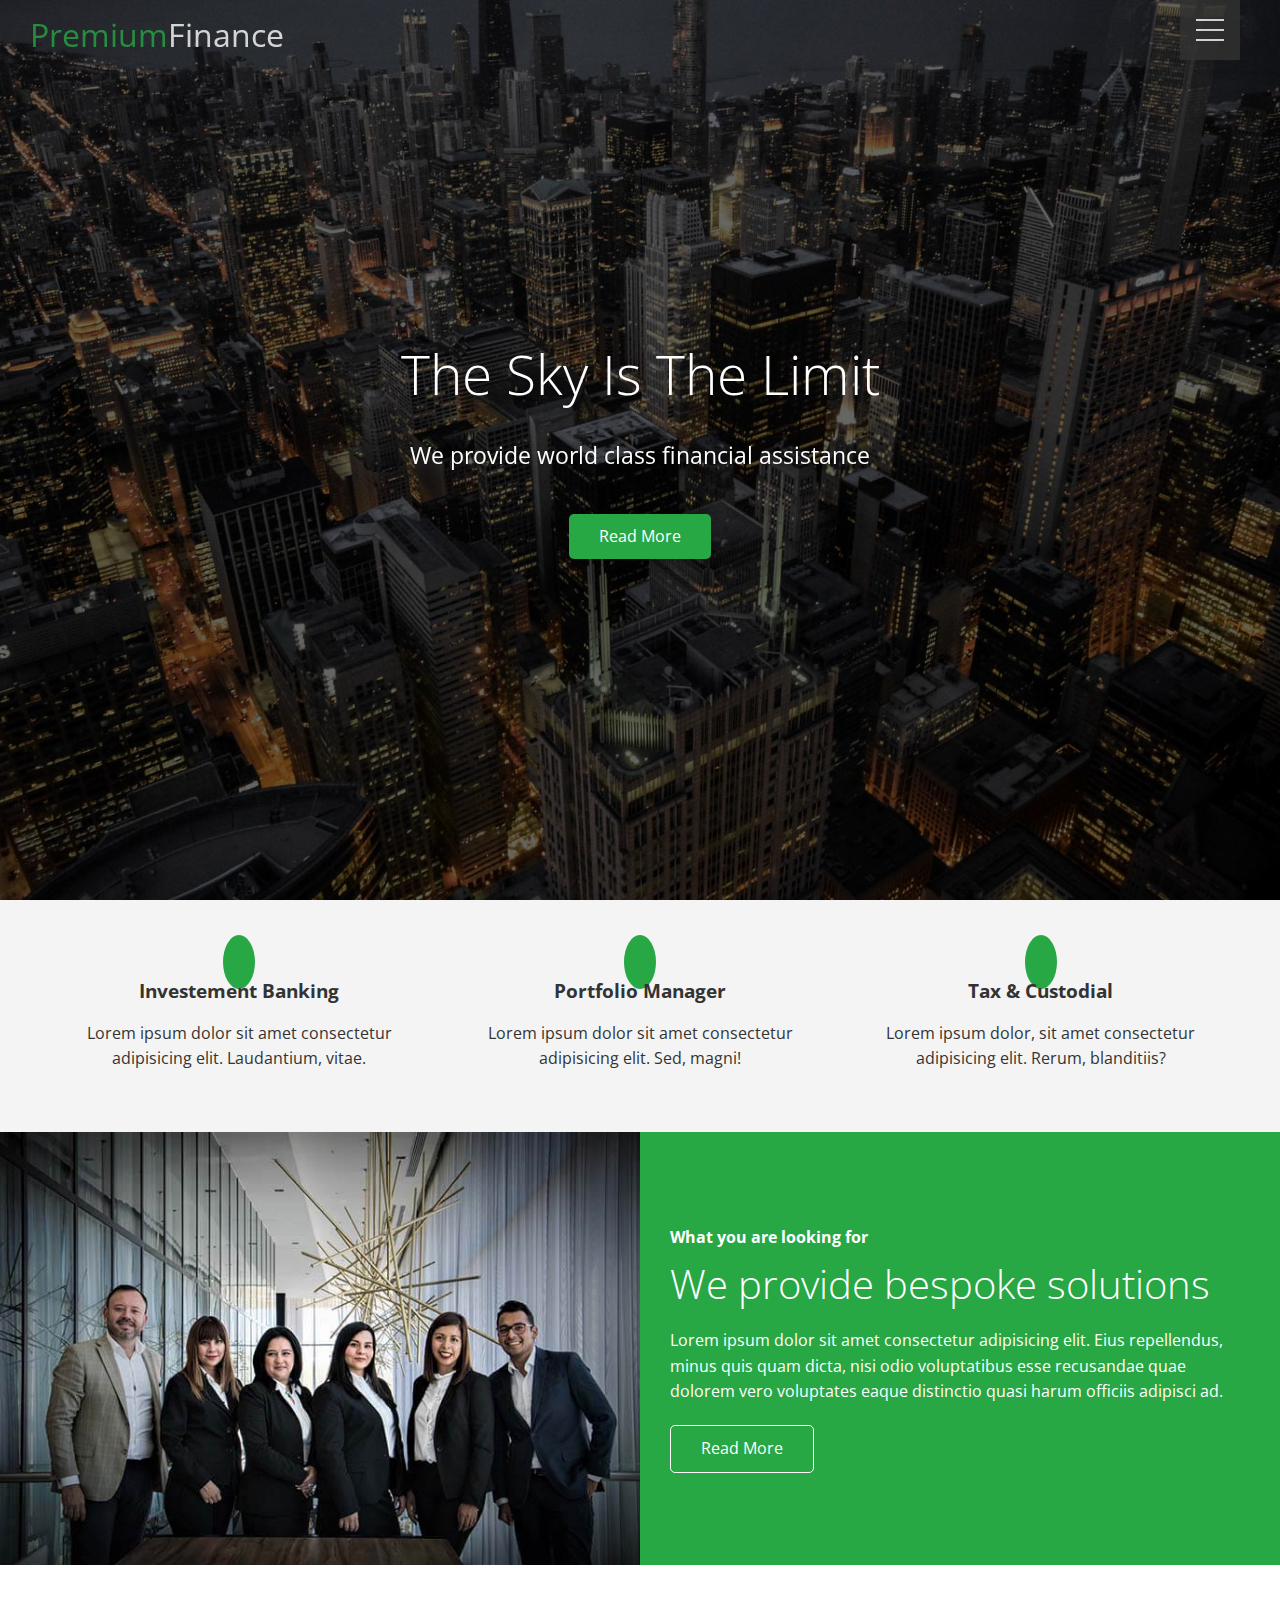
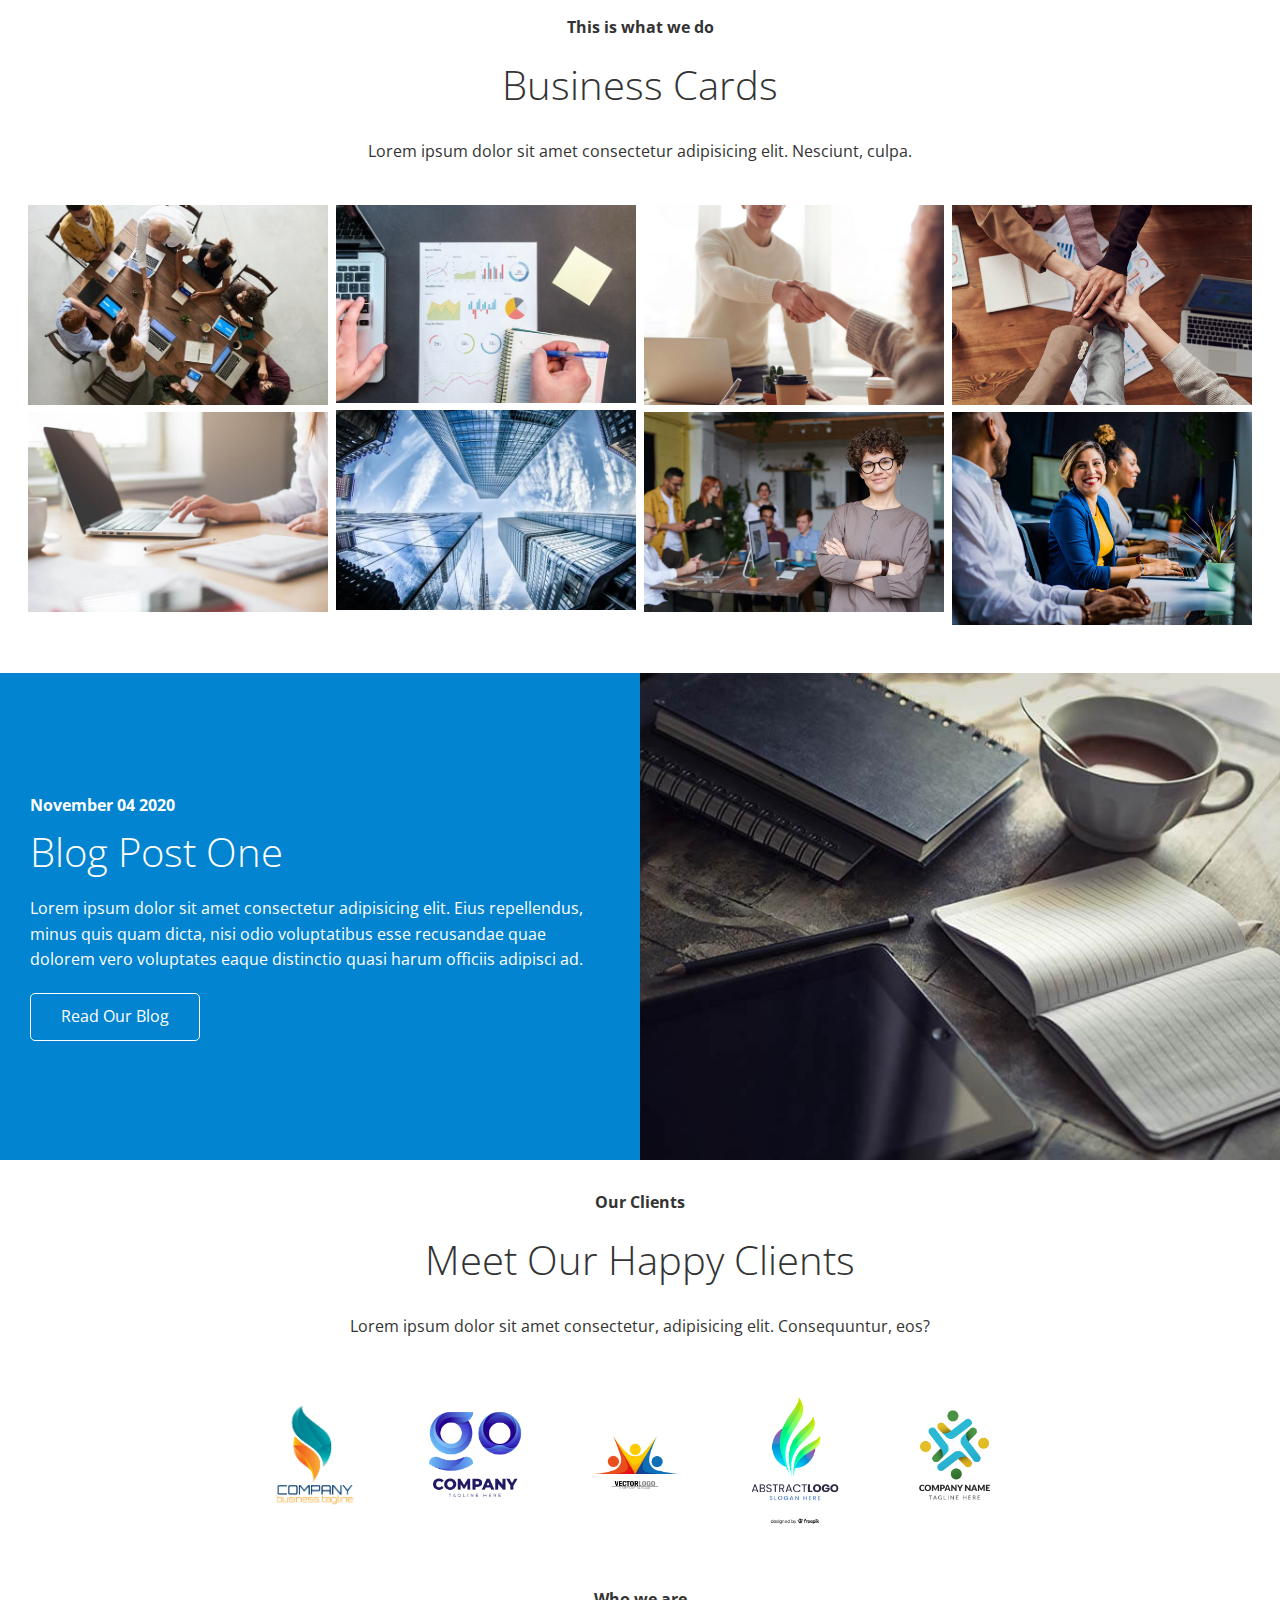
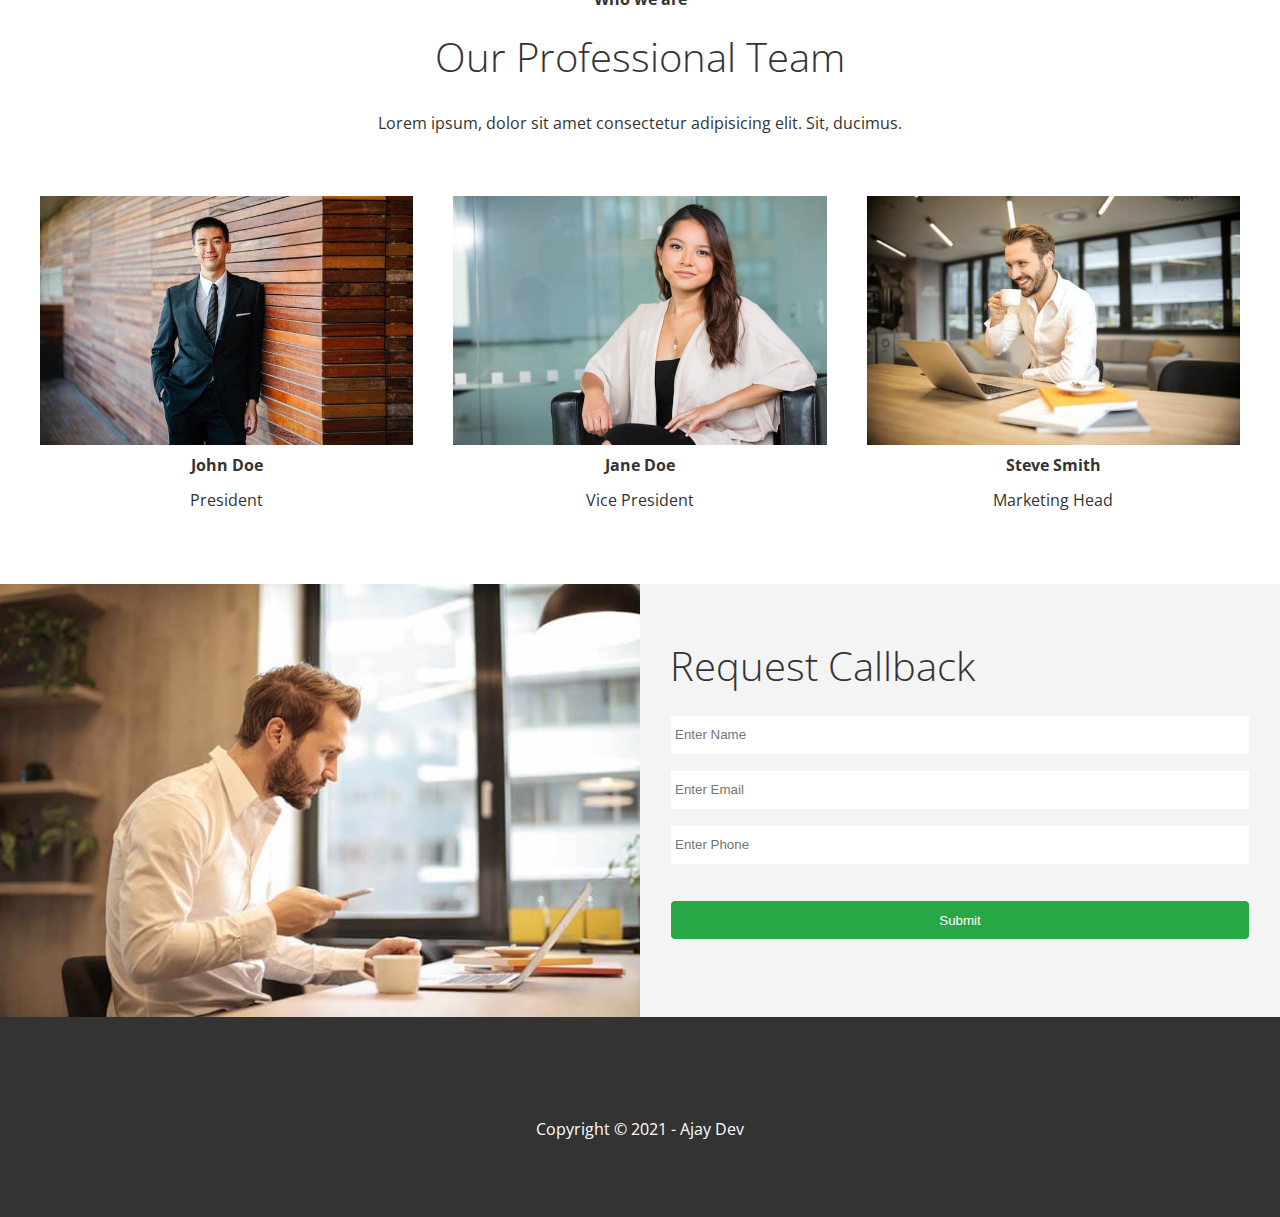
<file: index.html>
<!DOCTYPE html>
<html lang="en">

<head>
    <meta charset="UTF-8">
    <meta http-equiv="X-UA-Compatible" content="IE=edge">
    <meta name="viewport" content="width=device-width, initial-scale=1.0">
    <link rel="shortcut icon" type="image/x-icon" href="/favicon.ico">
    <link rel="stylesheet" href="https://cdnjs.cloudflare.com/ajax/libs/font-awesome/5.15.3/css/all.min.css"
        integrity="sha512-iBBXm8fW90+nuLcSKlbmrPcLa0OT92xO1BIsZ+ywDWZCvqsWgccV3gFoRBv0z+8dLJgyAHIhR35VZc2oM/gI1w=="
        crossorigin="anonymous" />
    <link rel="stylesheet" href="css/lightbox.min.css">
    <link rel="stylesheet" href="css/utilities.css">
    <link rel="stylesheet" href="css/style.css">
    <link rel="stylesheet" href="css/menu.css">
    <title>Welcome to PremiumFinance</title>
</head>

<body id="home">
    <header class="hero">
        <div id="navbar" class="navbar top">
            <h1 class="logo">
                <span class="text-primary"><i class="fas fa-book-open"></i>
                    Premium</span>Finance</h1>

            <div class="menu-wrap">
                <input type="checkbox" class="toggler" id="checkbox" onclick="setContent()">
                <div class="hamburger">
                    <div></div>
                </div>
                <div class="menu">
                    <div>
                        <div>
                            <ul>
                                <li><a href="#home">Home</a></li>
                                <li><a href="#about">About</a></li>
                                <li><a href="#cases">Cases</a></li>
                                <li><a href="#blog">Blog</a></li>
                                <li><a href="#contact">Contact</a></li>
                            </ul>
                        </div>
                    </div>
                </div>
            </div>

        </div>

        <div class="content">
            <h1>The Sky Is The Limit</h1>
            <p>We provide world class financial assistance</p>
            <a href="#about" class="btn"><i class="fas fa-chevron-right"></i>Read More</a>
        </div>
    </header>

    <main>
        <!-- About:Icons -->
        <section id="about" class="icon bg-light">
            <div class="flex-items">
                <div>
                    <i class="fas fa-university fa-2x"></i>
                    <div>
                        <h3>Investement Banking</h3>
                        <p>Lorem ipsum dolor sit amet consectetur adipisicing elit. Laudantium, vitae.</p>
                    </div>
                </div>

                <div>
                    <i class="fas fa-book-reader fa-2x"></i>
                    <div>
                        <h3>Portfolio Manager</h3>
                        <p>Lorem ipsum dolor sit amet consectetur adipisicing elit. Sed, magni!</p>
                    </div>
                </div>

                <div>
                    <i class="fas fa-pencil-alt fa-2x"></i>
                    <div>
                        <h3>Tax & Custodial</h3>
                        <p>Lorem ipsum dolor, sit amet consectetur adipisicing elit. Rerum, blanditiis?</p>
                    </div>
                </div>

            </div>
        </section>

        <!-- About:Solutions -->
        <section class="solution flex-columns">
            <div class="row">
                <div class="column">
                    <div class="column-1">
                        <img src="../images/home/people.jpg" alt="">
                    </div>
                </div>
                <div class="column">
                    <div class="column-2 bg-primary">
                        <h4>What you are looking for</h4>
                        <h2>We provide bespoke solutions</h2>
                        <p>Lorem ipsum dolor sit amet consectetur adipisicing elit. Eius repellendus, minus quis quam
                            dicta, nisi odio voluptatibus esse recusandae quae dolorem vero voluptates eaque distinctio
                            quasi harum officiis adipisci ad.</p>
                        <a href="" class="btn btn-outline"><i class="fas fa-chevron"></i>Read More</a>
                    </div>
                </div>
            </div>
        </section>

        <!-- Cases -->
        <section id="cases" class="cases flex-grid section-padding">
            <header class="section-header">
                <h4>This is what we do</h4>
                <h2>Business Cards</h2>
                <p>Lorem ipsum dolor sit amet consectetur adipisicing elit. Nesciunt, culpa.</p>
            </header>
            <div class="row">
                <div class="column">
                    <a href="../images/cases/cases1.jpg" data-lightbox="cases"
                        data-title="Lorem ipsum dolor sit amet consectetur adipisicing elit. Nesciunt, culpa." alt="">
                        <img src="../images/cases/cases1.jpg" alt="">
                    </a>
                    <a href="../images/cases/cases2.jpg" data-lightbox="cases"
                        data-title="Lorem ipsum dolor sit amet consectetur adipisicing elit. Nesciunt, culpa." alt="">
                        <img src="../images/cases/cases2.jpg" alt="">
                    </a>
                </div>
                <div class="column">
                    <a href="../images/cases/cases3.jpg" data-lightbox="cases"
                        data-title="Lorem ipsum dolor sit amet consectetur adipisicing elit. Nesciunt, culpa." alt="">
                        <img src="../images/cases/cases3.jpg" alt="">
                    </a>
                    <a href="../images/cases/cases4.jpg" data-lightbox="cases"
                        data-title="Lorem ipsum dolor sit amet consectetur adipisicing elit. Nesciunt, culpa." alt="">
                        <img src="../images/cases/cases4.jpg" alt="">
                    </a>
                </div>
                <div class="column">
                    <a href="../images/cases/cases5.jpg" data-lightbox="cases"
                        data-title="Lorem ipsum dolor sit amet consectetur adipisicing elit. Nesciunt, culpa." alt="">
                        <img src="../images/cases/cases5.jpg" alt="">
                    </a>
                    <a href="../images/cases/cases6.jpg" data-lightbox="cases"
                        data-title="Lorem ipsum dolor sit amet consectetur adipisicing elit. Nesciunt, culpa." alt="">
                        <img src="../images/cases/cases6.jpg" alt="">
                    </a>
                </div>
                <div class="column">
                    <a href="../images/cases/cases7.jpg" data-lightbox="cases"
                        data-title="Lorem ipsum dolor sit amet consectetur adipisicing elit. Nesciunt, culpa." alt="">
                        <img src="../images/cases/cases7.jpg" alt="">
                    </a>
                    <a href="../images/cases/cases8.jpg" data-lightbox="cases"
                        data-title="Lorem ipsum dolor sit amet consectetur adipisicing elit. Nesciunt, culpa." alt="">
                        <img src="../images/cases/cases8.jpg" alt="">
                    </a>
                </div>
            </div>
        </section>

        <!-- About:Blogs -->
        <section id="blog" class="blog flex-columns flex-reverse">
            <div class="row">
                <div class="column">
                    <div class="column-1">
                        <img src="../images/home/blog.jpg" alt="">
                    </div>
                </div>
                <div class="column">
                    <div class="column-2 bg-secondary">
                        <h4>November 04 2020</h4>
                        <h2>Blog Post One</h2>
                        <p>Lorem ipsum dolor sit amet consectetur adipisicing elit. Eius repellendus, minus quis quam
                            dicta, nisi odio voluptatibus esse recusandae quae dolorem vero voluptates eaque distinctio
                            quasi harum officiis adipisci ad.</p>
                        <a href="blog.html" class="btn btn-outline"><i class="fas fa-chevron"></i>Read Our Blog</a>
                    </div>
                </div>
            </div>
        </section>

        <!-- clients -->
        <section id="clients" class="clients">
            <header class="section-header">
                <h4>Our Clients</h4>
                <h2>Meet Our Happy Clients</h2>
                <p>Lorem ipsum dolor sit amet consectetur, adipisicing elit. Consequuntur, eos?</p>
            </header>
            <div class="client-images">
                <div>
                    <img src="../images/clients/client_1.jpg" alt="">
                </div>

                <div class="client-image">
                    <img src="../images/clients/client_2.jpg" alt="">
                </div>

                <div class="client-image">
                    <img src="../images/clients/client_3.jpg" alt="">
                </div>

                <div class="client-image">
                    <img src="../images/clients/client_4.jpg" alt="">
                </div>

                <div class="client-image">
                    <img src="../images/clients/client_5.jpg" alt="">
                </div>
            </div>
        </section>

        <!-- Team -->
        <section id="team" class="team section-padding">
            <header class="section-header">
                <h4>Who we are</h4>
                <h2>Our Professional Team</h2>
                <p>Lorem ipsum, dolor sit amet consectetur adipisicing elit. Sit, ducimus.</p>
            </header>
            <div class="flex-items">
                <div>
                    <img src="../images/team/person1.jpg" alt="">
                    <h4>John Doe</h4>
                    <p>President</p>
                </div>
                <div>
                    <img src="../images/team/person2.jpg" alt="">
                    <h4>Jane Doe</h4>
                    <p>Vice President</p>
                </div>
                <div>
                    <img src="../images/team/person3.jpg" alt="">
                    <h4>Steve Smith</h4>
                    <p>Marketing Head</p>
                </div>
            </div>
        </section>

        <!-- Contact -->
        <section id="contact" class="contact flex-columns">
            <div class="row">
                <div class="column">
                    <div class="column-1">
                        <img src="../images/home/contact.jpg" alt="">
                    </div>
                </div>
                <div class="column">
                    <div class="column-2 bg-light">
                        <h2>Request Callback</h2>
                        <form action="" class="callback-form">
                            <div class="form-control">
                                <label for="name"></label>
                                <input type="text" id="name" name="name" placeholder="Enter Name">
                            </div>
                            <div class="form-control">
                                <label for="email"></label>
                                <input type="email" id="email" name="email" placeholder="Enter Email">
                            </div>
                            <div class="form-control">
                                <label for="phone"></label>
                                <input type="phone" id="phone" name="phone" placeholder="Enter Phone">
                            </div>
                            <input type="submit" id="submit" class="btn">
                        </form>
                    </div>
                </div>
            </div>
        </section>
    </main>
    <footer class="footer bg-dark">
        <div class="social">
            <a href=""><i class="fab fa-facebook fa-2x"></i></a>
            <a href=""><i class="fab fa-twitter fa-2x"></i></a>
            <a href=""><i class="fab fa-youtube fa-2x"></i></a>
            <a href=""><i class="fab fa-linkedin fa-2x"></i></a>
        </div>
        <p>Copyright &copy; 2021 - Ajay Dev</p>
    </footer>
    <script src="https://code.jquery.com/jquery-3.6.0.min.js"
        integrity="sha256-/xUj+3OJU5yExlq6GSYGSHk7tPXikynS7ogEvDej/m4=" crossorigin="anonymous"></script>
    <script src="js/lightbox.min.js"></script>
    <script src="js/app.js"></script>
</body>

</html>
</file>
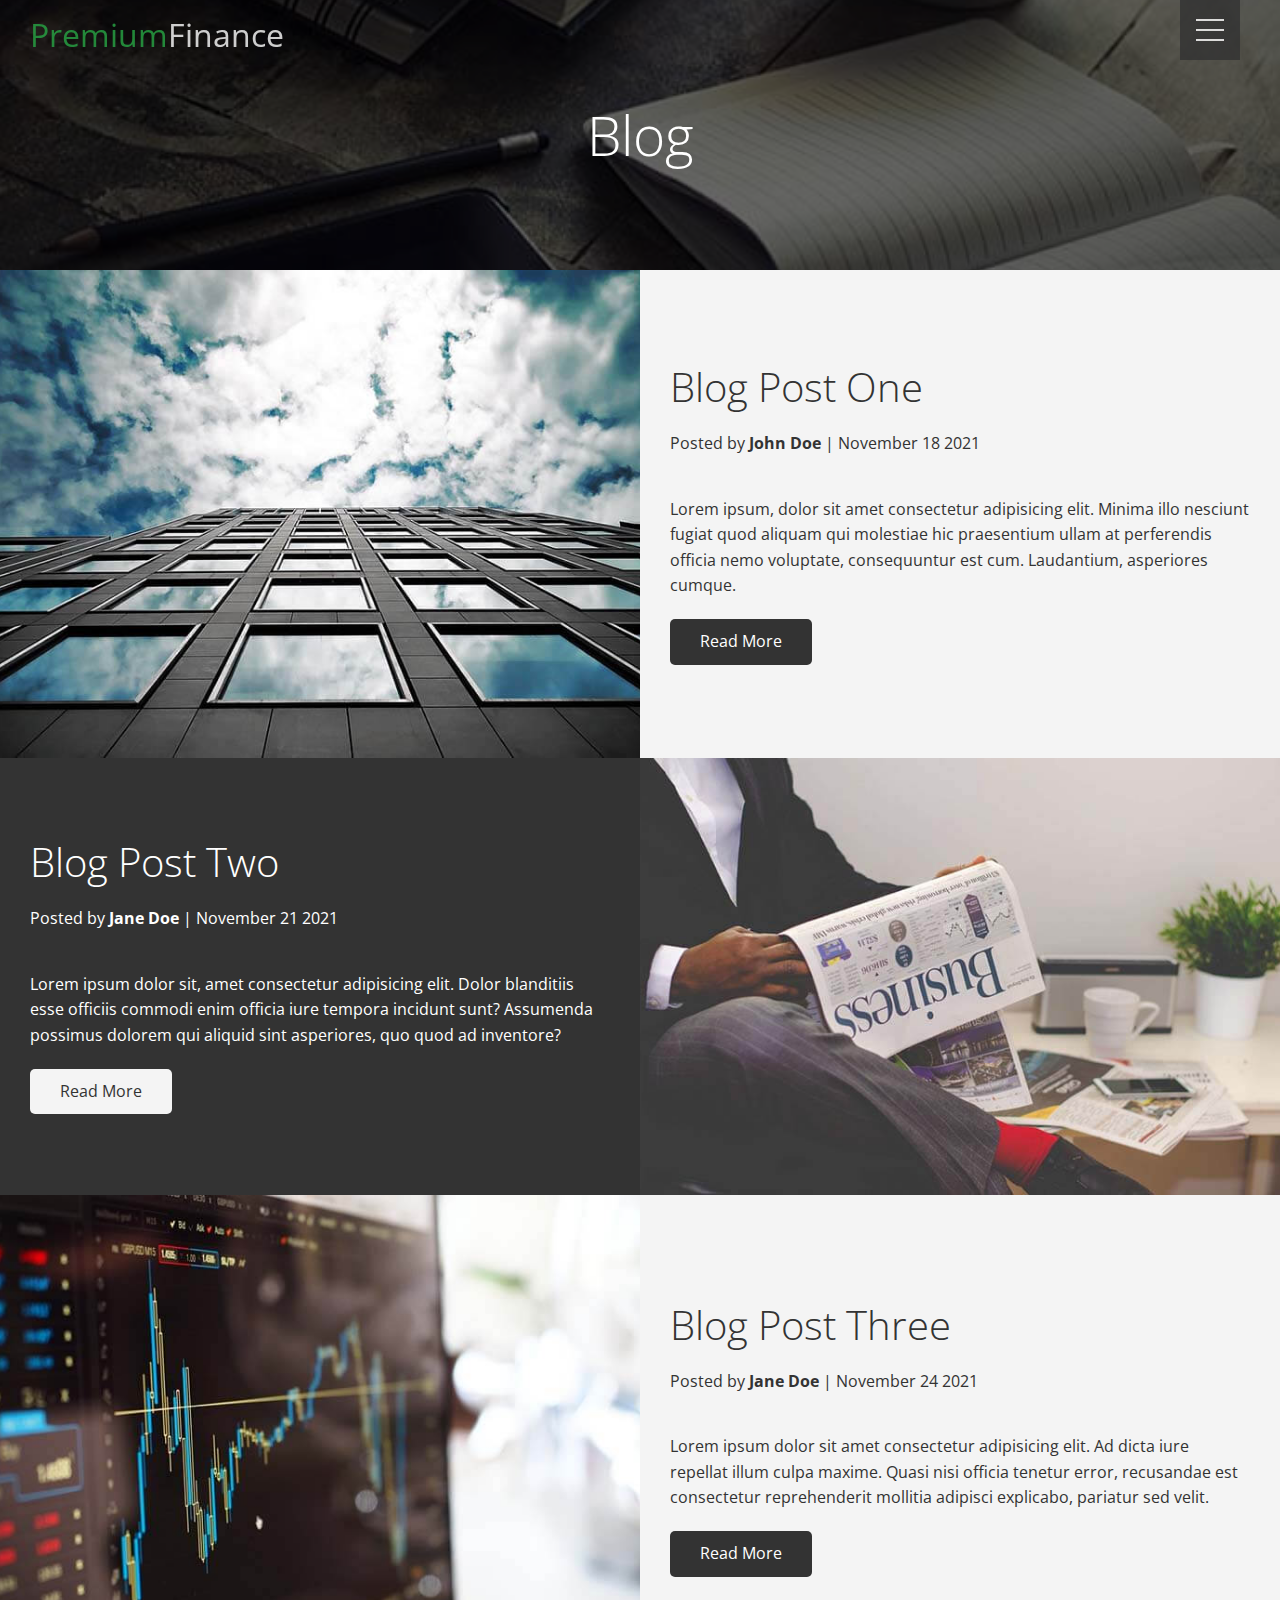
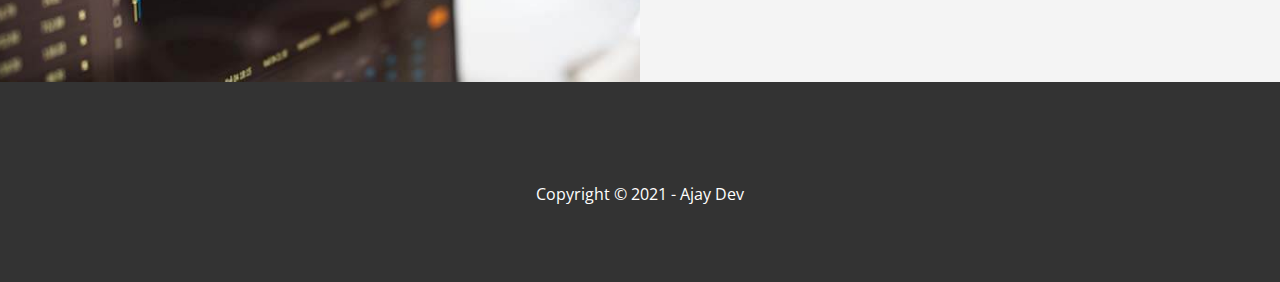
<file: blog.html>
<!DOCTYPE html>
<html lang="en">

<head>
    <meta charset="UTF-8">
    <meta http-equiv="X-UA-Compatible" content="IE=edge">
    <meta name="viewport" content="width=device-width, initial-scale=1.0">
    <link rel="shortcut icon" type="image/x-icon" href="/favicon.ico">
    <link rel="stylesheet" href="https://cdnjs.cloudflare.com/ajax/libs/font-awesome/5.15.3/css/all.min.css"
        integrity="sha512-iBBXm8fW90+nuLcSKlbmrPcLa0OT92xO1BIsZ+ywDWZCvqsWgccV3gFoRBv0z+8dLJgyAHIhR35VZc2oM/gI1w=="
        crossorigin="anonymous" />
    <link rel="stylesheet" href="css/utilities.css">
    <link rel="stylesheet" href="css/style.css">
    <link rel="stylesheet" href="css/menu.css">
    <title>Welcome to EdgeLedger</title>
</head>

<body id="home">
    <header class="hero blog">
        <div id="navbar" class="navbar top">
            <h1 class="logo">
                <span class="text-primary"><i class="fas fa-book-open"></i>
                    Premium</span>Finance</h1>
            <div class="menu-wrap">
                <input type="checkbox" class="toggler" id="checkbox" onclick="setContent()">
                <div class="hamburger">
                    <div></div>
                </div>
                <div class="menu">
                    <div>
                        <div>
                            <ul>
                                <li><a href="index.html">Home</a></li>
                                <li><a href="index.html#about">About</a></li>
                                <li><a href="index.html#cases">Cases</a></li>
                                <li><a href="index.html#blog">Blog</a></li>
                                <li><a href="index.html#contact">Contact</a></li>
                            </ul>
                        </div>
                    </div>
                </div>
            </div>
        </div>

        <div class="content">
            <h1>Blog</h1>
        </div>
    </header>

    <main>
        <article class="flex-columns">
            <div class="row">
                <div class="column">
                    <div class="column-1">
                        <img src="../images/blog/blog1.jpg" alt="">
                    </div>
                </div>
                <div class="column">
                    <div class="column-2 bg-light">
                        <h2>Blog Post One</h2>
                        <p><i class="fas fa-user"></i> Posted by <strong>John Doe</strong> | November 18 2021</p>
                        <p>Lorem ipsum, dolor sit amet consectetur adipisicing elit. Minima illo nesciunt fugiat quod
                            aliquam qui molestiae hic praesentium ullam at perferendis officia nemo voluptate,
                            consequuntur est cum. Laudantium, asperiores cumque.</p>
                        <a href="post-1.html" class="btn btn-dark">Read More</a>
                    </div>
                </div>
            </div>
        </article>

        <article class="flex-columns flex-reverse">
            <div class="row">
                <div class="column">
                    <div class="column-1">
                        <img src="../images/blog/blog2.jpg" alt="">
                    </div>
                </div>
                <div class="column">
                    <div class="column-2 bg-dark">
                        <h2>Blog Post Two</h2>
                        <p><i class="fas fa-user"></i> Posted by <strong>Jane Doe</strong> | November 21 2021</p>
                        <p>Lorem ipsum dolor sit, amet consectetur adipisicing elit. Dolor blanditiis esse officiis
                            commodi enim officia iure tempora incidunt sunt? Assumenda possimus dolorem qui aliquid sint
                            asperiores, quo quod ad inventore?</p>
                        <a href="post-2.html" class="btn btn-light">Read More</a>
                    </div>
                </div>
            </div>
        </article>

        <article class="flex-columns">
            <div class="row">
                <div class="column">
                    <div class="column-1">
                        <img src="../images/blog/blog3.jpg" alt="">
                    </div>
                </div>
                <div class="column">
                    <div class="column-2 bg-light">
                        <h2>Blog Post Three</h2>
                        <p><i class="fas fa-user"></i> Posted by <strong>Jane Doe</strong> | November 24 2021</p>
                        <p>Lorem ipsum dolor sit amet consectetur adipisicing elit. Ad dicta iure repellat illum culpa
                            maxime. Quasi nisi officia tenetur error, recusandae est consectetur reprehenderit mollitia
                            adipisci explicabo, pariatur sed velit.</p>
                        <a href="post-3.html" class="btn btn-dark">Read More</a>
                    </div>
                </div>
            </div>
        </article>
    </main>


    <footer class="footer bg-dark">
        <div class="social">
            <a href=""><i class="fab fa-facebook fa-2x"></i></a>
            <a href=""><i class="fab fa-twitter fa-2x"></i></a>
            <a href=""><i class="fab fa-youtube fa-2x"></i></a>
            <a href=""><i class="fab fa-linkedin fa-2x"></i></a>
        </div>
        <p>Copyright &copy; 2021 - Ajay Dev</p>
    </footer>

    <script src="js/app.js"></script>
</body>

</html>
</file>
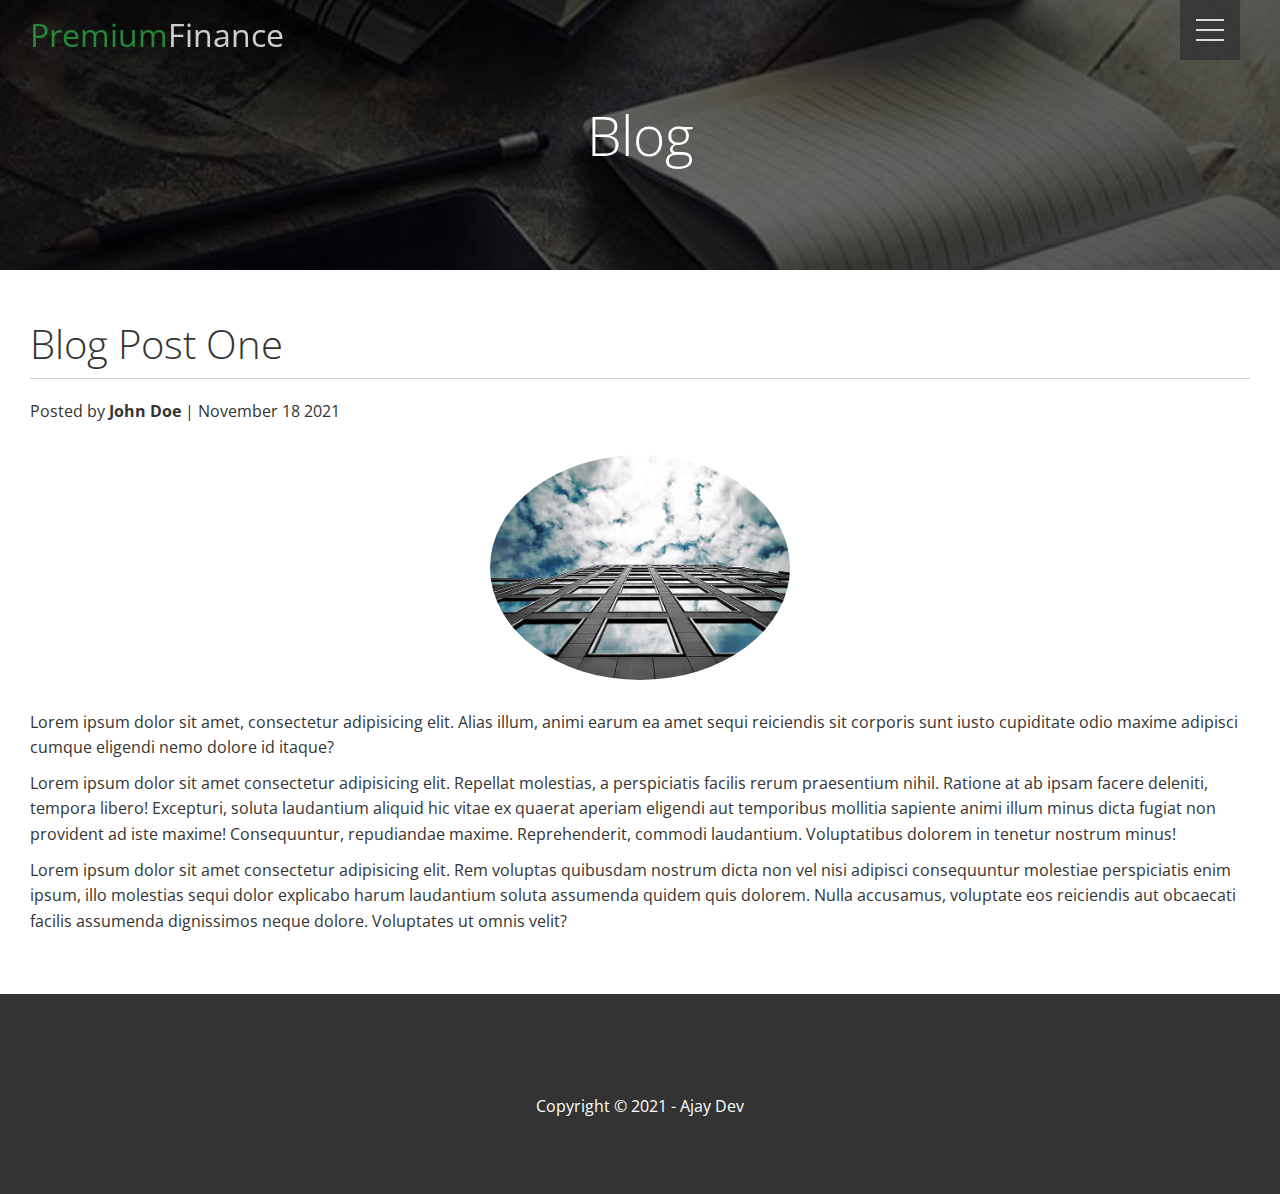
<file: post-1.html>
<!DOCTYPE html>
<html lang="en">

<head>
  <meta charset="UTF-8">
  <meta http-equiv="X-UA-Compatible" content="IE=edge">
  <meta name="viewport" content="width=device-width, initial-scale=1.0">
  <link rel="shortcut icon" type="image/x-icon" href="/favicon.ico">
  <link rel="stylesheet" href="https://cdnjs.cloudflare.com/ajax/libs/font-awesome/5.15.3/css/all.min.css"
    integrity="sha512-iBBXm8fW90+nuLcSKlbmrPcLa0OT92xO1BIsZ+ywDWZCvqsWgccV3gFoRBv0z+8dLJgyAHIhR35VZc2oM/gI1w=="
    crossorigin="anonymous" />
  <link rel="stylesheet" href="css/utilities.css">
  <link rel="stylesheet" href="css/style.css">
  <link rel="stylesheet" href="css/menu.css">
  <title>Welcome to EdgeLedger</title>
</head>

<body id="home">
  <header class="hero blog">
    <div id="navbar" class="navbar top">
      <h1 class="logo">
        <span class="text-primary"><i class="fas fa-book-open"></i>
          Premium</span>Finance</h1>
      <div class="menu-wrap">
        <input type="checkbox" class="toggler" id="checkbox" onclick="setContent()">
        <div class="hamburger">
          <div></div>
        </div>
        <div class="menu">
          <div>
            <div>
              <ul>
                <li><a href="index.html">Home</a></li>
                <li><a href="index.html#about">About</a></li>
                <li><a href="index.html#cases">Cases</a></li>
                <li><a href="index.html#blog">Blog</a></li>
                <li><a href="index.html#contact">Contact</a></li>
              </ul>
            </div>
          </div>
        </div>
      </div>
    </div>

    <div class="content">
      <h1>Blog</h1>
    </div>
  </header>

  <main>
    <section class="post">
      <h2>Blog Post One</h2>
      <p class="meta">
        <i class="fas fa-user"></i> Posted by <strong>John Doe</strong> |
        November 18 2021
      </p>
      <img src="images/blog/blog1.jpg" alt="" />
      <p>
        Lorem ipsum dolor sit amet, consectetur adipisicing elit. Alias illum,
        animi earum ea amet sequi reiciendis sit corporis sunt iusto
        cupiditate odio maxime adipisci cumque eligendi nemo dolore id itaque?
      </p>
      <p>
        Lorem ipsum dolor sit amet consectetur adipisicing elit. Repellat
        molestias, a perspiciatis facilis rerum praesentium nihil. Ratione at
        ab ipsam facere deleniti, tempora libero! Excepturi, soluta laudantium
        aliquid hic vitae ex quaerat aperiam eligendi aut temporibus mollitia
        sapiente animi illum minus dicta fugiat non provident ad iste maxime!
        Consequuntur, repudiandae maxime. Reprehenderit, commodi laudantium.
        Voluptatibus dolorem in tenetur nostrum minus!
      </p>
      <p>
        Lorem ipsum dolor sit amet consectetur adipisicing elit. Rem voluptas
        quibusdam nostrum dicta non vel nisi adipisci consequuntur molestiae
        perspiciatis enim ipsum, illo molestias sequi dolor explicabo harum
        laudantium soluta assumenda quidem quis dolorem. Nulla accusamus,
        voluptate eos reiciendis aut obcaecati facilis assumenda dignissimos
        neque dolore. Voluptates ut omnis velit?
      </p>
    </section>
  </main>

  <footer class="footer bg-dark">
    <div class="social">
      <a href=""><i class="fab fa-facebook fa-2x"></i></a>
      <a href=""><i class="fab fa-twitter fa-2x"></i></a>
      <a href=""><i class="fab fa-youtube fa-2x"></i></a>
      <a href=""><i class="fab fa-linkedin fa-2x"></i></a>
    </div>
    <p>Copyright &copy; 2021 - Ajay Dev</p>
  </footer>

  <script src="js/app.js"></script>
</body>

</html>
</file>
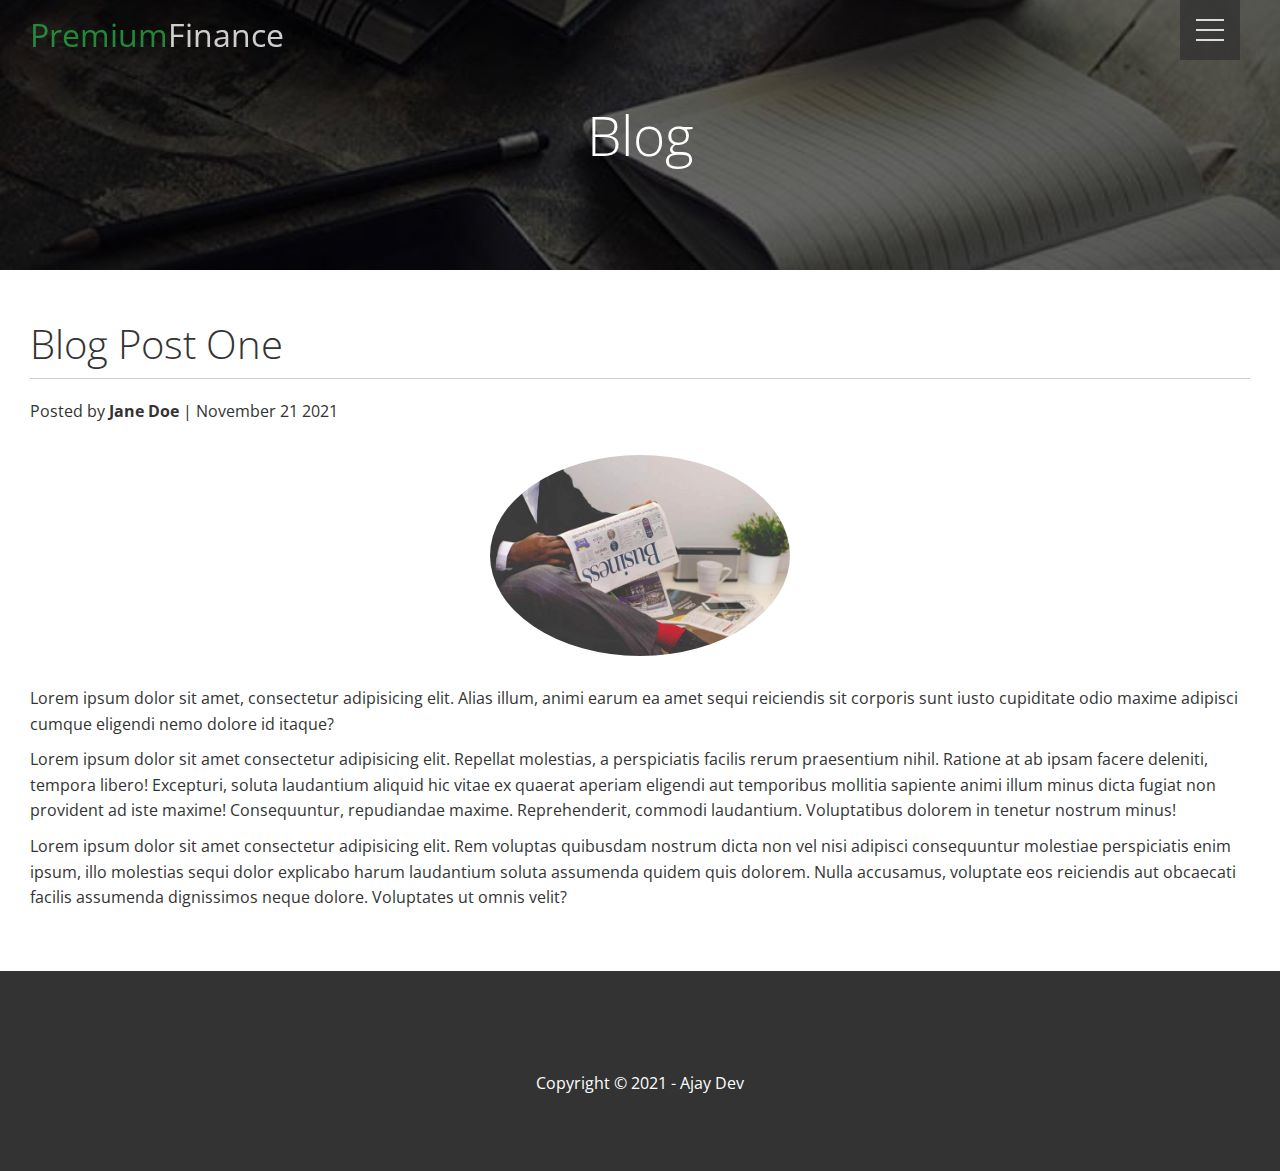
<file: post-2.html>
<!DOCTYPE html>
<html lang="en">

<head>
  <meta charset="UTF-8">
  <meta http-equiv="X-UA-Compatible" content="IE=edge">
  <meta name="viewport" content="width=device-width, initial-scale=1.0">
  <link rel="shortcut icon" type="image/x-icon" href="/favicon.ico">
  <link rel="stylesheet" href="https://cdnjs.cloudflare.com/ajax/libs/font-awesome/5.15.3/css/all.min.css"
    integrity="sha512-iBBXm8fW90+nuLcSKlbmrPcLa0OT92xO1BIsZ+ywDWZCvqsWgccV3gFoRBv0z+8dLJgyAHIhR35VZc2oM/gI1w=="
    crossorigin="anonymous" />
  <link rel="stylesheet" href="css/utilities.css">
  <link rel="stylesheet" href="css/style.css">
  <link rel="stylesheet" href="css/menu.css">
  <title>Welcome to EdgeLedger</title>
</head>

<body id="home">
  <header class="hero blog">
    <div id="navbar" class="navbar top">
      <h1 class="logo">
        <span class="text-primary"><i class="fas fa-book-open"></i>
          Premium</span>Finance</h1>
      <div class="menu-wrap">
        <input type="checkbox" class="toggler" id="checkbox" onclick="setContent()">
        <div class="hamburger">
          <div></div>
        </div>
        <div class="menu">
          <div>
            <div>
              <ul>
                <li><a href="index.html">Home</a></li>
                <li><a href="index.html#about">About</a></li>
                <li><a href="index.html#cases">Cases</a></li>
                <li><a href="index.html#blog">Blog</a></li>
                <li><a href="index.html#contact">Contact</a></li>
              </ul>
            </div>
          </div>
        </div>
      </div>
    </div>

    <div class="content">
      <h1>Blog</h1>
    </div>
  </header>

  <main>
    <section class="post">
      <h2>Blog Post One</h2>
      <p class="meta">
        <i class="fas fa-user"></i> Posted by <strong>Jane Doe</strong> |
        November 21 2021
      </p>
      <img src="images/blog/blog2.jpg" alt="" />
      <p>
        Lorem ipsum dolor sit amet, consectetur adipisicing elit. Alias illum,
        animi earum ea amet sequi reiciendis sit corporis sunt iusto
        cupiditate odio maxime adipisci cumque eligendi nemo dolore id itaque?
      </p>
      <p>
        Lorem ipsum dolor sit amet consectetur adipisicing elit. Repellat
        molestias, a perspiciatis facilis rerum praesentium nihil. Ratione at
        ab ipsam facere deleniti, tempora libero! Excepturi, soluta laudantium
        aliquid hic vitae ex quaerat aperiam eligendi aut temporibus mollitia
        sapiente animi illum minus dicta fugiat non provident ad iste maxime!
        Consequuntur, repudiandae maxime. Reprehenderit, commodi laudantium.
        Voluptatibus dolorem in tenetur nostrum minus!
      </p>
      <p>
        Lorem ipsum dolor sit amet consectetur adipisicing elit. Rem voluptas
        quibusdam nostrum dicta non vel nisi adipisci consequuntur molestiae
        perspiciatis enim ipsum, illo molestias sequi dolor explicabo harum
        laudantium soluta assumenda quidem quis dolorem. Nulla accusamus,
        voluptate eos reiciendis aut obcaecati facilis assumenda dignissimos
        neque dolore. Voluptates ut omnis velit?
      </p>
    </section>
  </main>

  <footer class="footer bg-dark">
    <div class="social">
      <a href=""><i class="fab fa-facebook fa-2x"></i></a>
      <a href=""><i class="fab fa-twitter fa-2x"></i></a>
      <a href=""><i class="fab fa-youtube fa-2x"></i></a>
      <a href=""><i class="fab fa-linkedin fa-2x"></i></a>
    </div>
    <p>Copyright &copy; 2021 - Ajay Dev</p>
  </footer>

  <script src="js/app.js"></script>
</body>

</html>
</file>
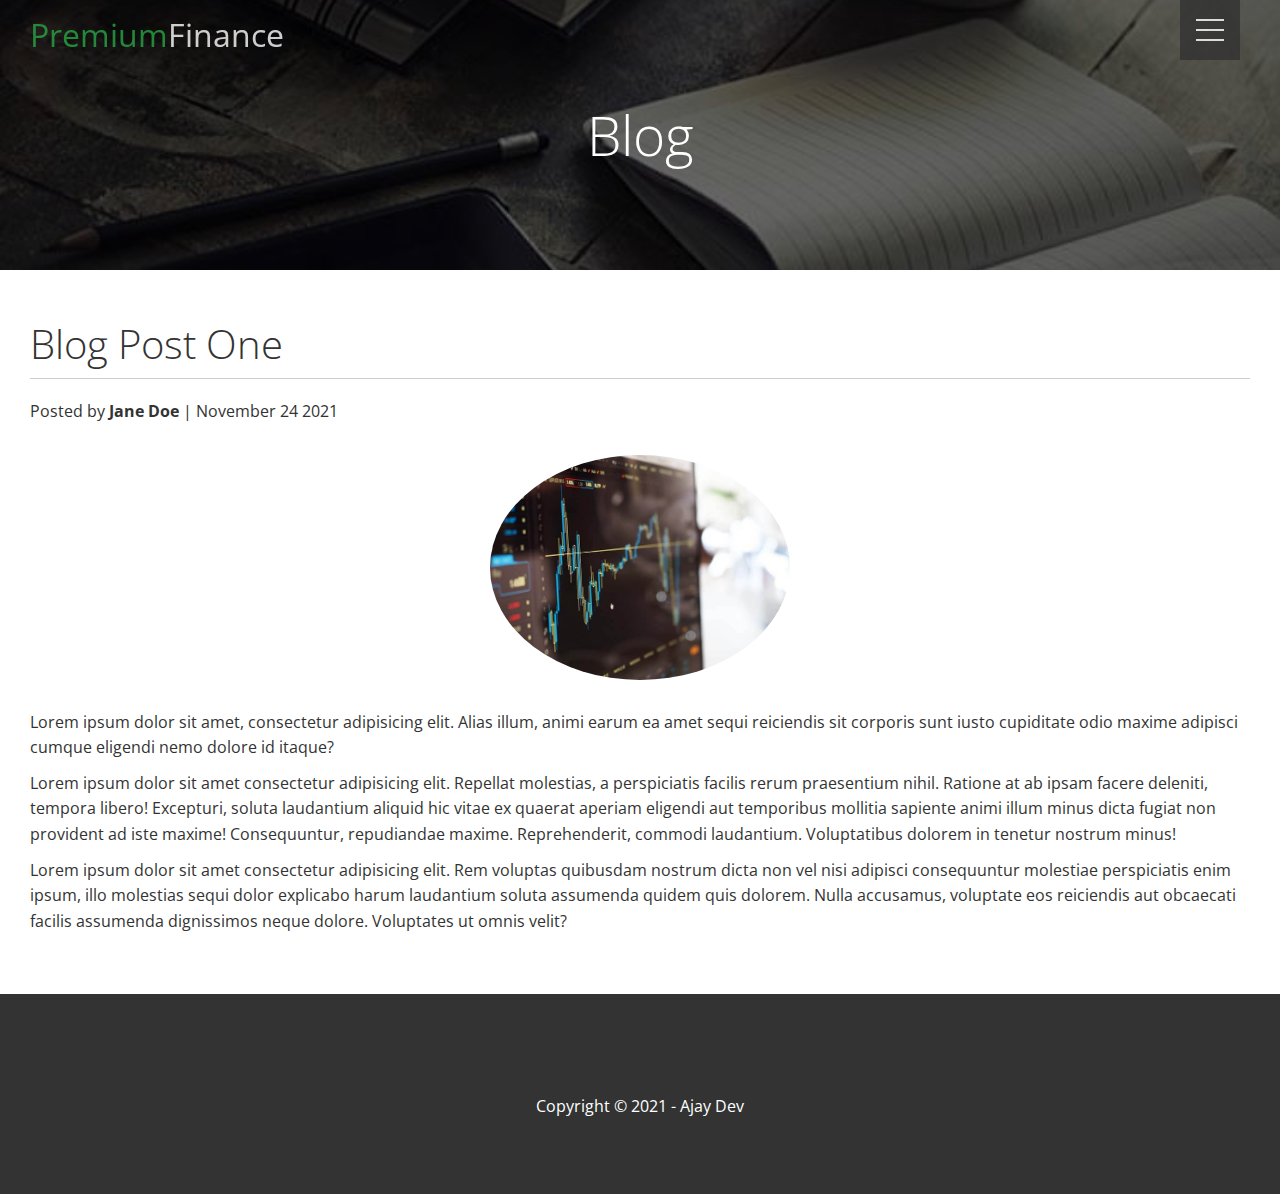
<file: post-3.html>
<!DOCTYPE html>
<html lang="en">

<head>
  <meta charset="UTF-8">
  <meta http-equiv="X-UA-Compatible" content="IE=edge">
  <meta name="viewport" content="width=device-width, initial-scale=1.0">
  <link rel="shortcut icon" type="image/x-icon" href="/favicon.ico">
  <link rel="stylesheet" href="https://cdnjs.cloudflare.com/ajax/libs/font-awesome/5.15.3/css/all.min.css"
    integrity="sha512-iBBXm8fW90+nuLcSKlbmrPcLa0OT92xO1BIsZ+ywDWZCvqsWgccV3gFoRBv0z+8dLJgyAHIhR35VZc2oM/gI1w=="
    crossorigin="anonymous" />
  <link rel="stylesheet" href="css/utilities.css">
  <link rel="stylesheet" href="css/style.css">
  <link rel="stylesheet" href="css/menu.css">
  <title>Welcome to EdgeLedger</title>
</head>

<body id="home">
  <header class="hero blog">
    <div id="navbar" class="navbar top">
      <h1 class="logo">
        <span class="text-primary"><i class="fas fa-book-open"></i>
          Premium</span>Finance</h1>
      <div class="menu-wrap">
        <input type="checkbox" class="toggler" id="checkbox" onclick="setContent()">
        <div class="hamburger">
          <div></div>
        </div>
        <div class="menu">
          <div>
            <div>
              <ul>
                <li><a href="index.html">Home</a></li>
                <li><a href="index.html#about">About</a></li>
                <li><a href="index.html#cases">Cases</a></li>
                <li><a href="index.html#blog">Blog</a></li>
                <li><a href="index.html#contact">Contact</a></li>
              </ul>
            </div>
          </div>
        </div>
      </div>
    </div>

    <div class="content">
      <h1>Blog</h1>
    </div>
  </header>

  <main>
    <section class="post">
      <h2>Blog Post One</h2>
      <p class="meta">
        <i class="fas fa-user"></i> Posted by <strong>Jane Doe</strong> |
        November 24 2021
      </p>
      <img src="images/blog/blog3.jpg" alt="" />
      <p>
        Lorem ipsum dolor sit amet, consectetur adipisicing elit. Alias illum,
        animi earum ea amet sequi reiciendis sit corporis sunt iusto
        cupiditate odio maxime adipisci cumque eligendi nemo dolore id itaque?
      </p>
      <p>
        Lorem ipsum dolor sit amet consectetur adipisicing elit. Repellat
        molestias, a perspiciatis facilis rerum praesentium nihil. Ratione at
        ab ipsam facere deleniti, tempora libero! Excepturi, soluta laudantium
        aliquid hic vitae ex quaerat aperiam eligendi aut temporibus mollitia
        sapiente animi illum minus dicta fugiat non provident ad iste maxime!
        Consequuntur, repudiandae maxime. Reprehenderit, commodi laudantium.
        Voluptatibus dolorem in tenetur nostrum minus!
      </p>
      <p>
        Lorem ipsum dolor sit amet consectetur adipisicing elit. Rem voluptas
        quibusdam nostrum dicta non vel nisi adipisci consequuntur molestiae
        perspiciatis enim ipsum, illo molestias sequi dolor explicabo harum
        laudantium soluta assumenda quidem quis dolorem. Nulla accusamus,
        voluptate eos reiciendis aut obcaecati facilis assumenda dignissimos
        neque dolore. Voluptates ut omnis velit?
      </p>
    </section>
  </main>

  <footer class="footer bg-dark">
    <div class="social">
      <a href=""><i class="fab fa-facebook fa-2x"></i></a>
      <a href=""><i class="fab fa-twitter fa-2x"></i></a>
      <a href=""><i class="fab fa-youtube fa-2x"></i></a>
      <a href=""><i class="fab fa-linkedin fa-2x"></i></a>
    </div>
    <p>Copyright &copy; 2021 - Ajay Dev</p>
  </footer>

  <script src="js/app.js"></script>
</body>

</html>
</file>
<file: css/utilities.css>
/* Scroll */

html {
    scroll-behavior: smooth;
}

/* Text Decoration */

.text-primary {
    color: #28a745;
}

/* Button */

.btn {
    cursor: pointer;
    display: inline-block;
    color: #fff;
    background: #28a745;
    padding: 10px 30px;
    border: none;
    border-radius: 5px;
}

.btn:hover {
    opacity: 0.9;
}

.btn-primary, .bg-primary {
    background: #28a745;
    color: #fff;
 }
 .btn-secondary, .bg-secondary {
    background: #0284d0;
    color: #fff;
 }
 .btn-dark, .bg-dark {
    background: #333;
    color: #fff;
 }
 .btn-light, .bg-light {
    background: #f4f4f4;
    color: #333;
 }

 .btn-outline {
     border: 1px solid #fff;
     background: transparent;
 }

/* Flex Items */

.flex-items {
    display: flex;
    align-items: center;
    justify-self: center;
    text-align: center;
    height: 100%;
}

.flex-items > div {
    padding: 20px;
}

/* Flex Columns */

.flex-columns.flex-reverse .row {
    flex-direction: row-reverse;
}

.flex-columns .row {
    display: flex;
    flex-direction: row;
    width: 100%;
    flex-wrap: wrap;
}

.flex-columns .column {
    display: flex;
    flex-direction: column;
    flex-basis: 100%;
    flex: 1;
}

.flex-columns .column .column-1,
.flex-columns .column .column-2 {
    height: 100%;
}

.flex-columns img {
    width: 100%;
    height: 100%;
    object-fit: cover;
}

.flex-columns .column-2 {
    display: flex;
    flex-direction: column;
    align-items: flex-start;
    justify-content: center;
    padding: 30px;
}

.flex-columns h2 {
    font-size: 40px;
    font-weight: 100;
}

.flex-columns h4 {
    margin-bottom: 10px;
}

.flex-columns p {
    margin: 20px 0;
}

.section-header {
    padding: 30px;
    display: flex;
    flex-direction: column;
    align-items: center;
    justify-content: center;
    text-align: center;
}

.section-header h2 {
    font-size: 40px;
    margin: 20px;
}

.section-padding {
    padding: 20px 20px 40px;
}

.flex-grid .row {
    display: flex;
    flex-wrap: wrap;
    padding: 0 4px;
}

.flex-grid .column {
    flex: 25%;
    padding: 0 4px;
    max-width: 25%;
}
</file>
<file: css/style.css>
@import url("https://fonts.googleapis.com/css2?family=Open+Sans:wght@300;400&display=swap");

* {
  box-sizing: border-box;
  margin: 0;
  padding: 0;
}

body {
  background-color: #fff;
  color: #333;
  font-family: "Open Sans", sans-serif;
  line-height: 1.6;
}

ul {
  list-style: none;
}

a {
  color: #333;
  text-decoration: none;
}

h1,
h2 {
  font-weight: 300;
  line-height: 1.2;
}

p {
  margin: 10px 0;
}

img {
  width: 100%;
}

/* Navbar */

.navbar {
  display: flex;
  align-items: center;
  justify-content: space-between;
  background-color: #333;
  color: #fff;
  width: 100%;
  height: 70px;
  opacity: 0.8;
  position: fixed;
  top: 0px;
  padding: 0 30px;
  transition: 0.5s;
}

.navbar.top {
  background: transparent;
}

.navbar .logo {
  font-weight: 400;
}

.navbar a {
  color: #fff;
  padding: 10px 20px;
  margin: 0 5px;
}

.navbar ul {
  display: flex;
}

/* Header */

.hero {
  background: url('../images/home/showcase.jpg') no-repeat center center/cover;
  height: 100vh;
  color: #fff;
  position: relative;
}

.hero .content {
  display: flex;
  flex-direction: column;
  align-items: center;
  justify-content: center;
  text-align: center;
  height: 100%;
  padding: 0 20px;
}

.hero .content h1 {
  font-size: 55px;
}

.hero .content p {
  font-size: 23px;
  padding: 20px 0 30px;
}

.hero::before {
  content: '';
  position: absolute;
  top: 0;
  bottom: 0;
  width: 100%;
  height: 100%;
  background: rgba(0, 0, 0, 0.6);
}

.hero .content * {
  z-index: 10;
}

/* Icons */

.icon {
  padding: 30px;
}

.icon h3 {
  font-weight: bold;
  margin-bottom: 15px;
}

.icon i {
  background: #28a745;
  border-radius: 100%;
  padding: 1rem;
  color: #fff;
  margin-bottom: 15px;
}

.cases img:hover {
  opacity: 0.7;
}

.callback-form {
  width: 100%;
  padding: 20px 0;
}

.callback-form label {
  display: block;
  margin-bottom: 5px;
}

.callback-form .form-control {
  margin-bottom: 15px;
}

.callback-form input {
  width: 100%;
  padding: 4px;
  height: 40px;
  border: #f5f5f5 1px solid;
}

.callback-form input:focus {
  outline-color: #28a745;
}

.callback-form .btn {
  padding: 12px 0px;
  margin-top: 20px;
}

.footer {
  display: flex;
  flex-direction: column;
  align-items: center;
  justify-content: center;
  text-align: center;
  height: 200px;
}

.footer a {
  color: #fff;
}

.footer a:hover {
  color: #28a745;
}

.footer .social > * {
  margin-right: 30px;
}

/* Mobile */

@media (max-width: 768px) {
  .navbar {
    flex-direction: column;
    padding-top: 60px;
  }

  .navbar a {
    padding: 10px 10px;
    margin: 0 3px;
  }

  .flex-items {
    flex-direction: column;
  }

  .flex-columns .column {
    flex: 100%;
    max-width: 100%;
  }

  .team img {
    width: 70%;
  }

  .client-images {
    flex-direction: column;
  }
}

/* Blog */

.hero.blog {
  background: url('../images/home/blog.jpg') no-repeat center center/cover;
  height: 30vh;
}

/* Posting */

.post {
  padding: 50px 30px;
}

.post img {
  border-radius: 50%;
  width: 300px;
  display: block;
  margin: 0 auto 30px;
}

.post h2 {
  font-size: 40px;
  border-bottom: #ccc 1px solid;
  margin-bottom: 20px;
  padding-bottom: 10px;
}

.post .meta {
  margin-bottom: 30px;
}

.client-images {
  display: flex;
  align-items: center;
  justify-content: center;
  text-align: center;
}

.client-images img {
  border-radius: 50%;
  height: 150px;
  width: 150px;
  margin-right: 10px;
}
</file>
<file: css/menu.css>
:root {
    --primary-color: #333;
    --secondary-color: rgba(229, 148, 0 , 0.9);
    --overlay-color: rgba(24, 39, 51 , 0.85);
    --menu-speed: 0.75s;
}

.menu-wrap {
    position: fixed;
    top: 0;
    right: 100px;
    z-index: 1;
}

.menu ul {
    display: flex;
    flex-direction: column;
    align-items: center;
    text-align: center;
    justify-content: center;
}
  
.menu-wrap .toggler {
    position: absolute;
    top: 0;
    left: 0;
    z-index: 2;
    cursor: pointer;
    width: 50px;
    height: 50px;
    opacity: 0;
}
  
.menu-wrap .hamburger {
    position: absolute;
    top: 0;
    left: 0;
    z-index: 1;
    width: 60px;
    height: 60px;
    padding: 1rem;
    background: var(--primary-color);
    display: flex;
    align-items: center;
    justify-content: center;
}
  
/* Hamburger Line */
.menu-wrap .hamburger > div {
    position: relative;
    flex: none;
    width: 100%;
    height: 2px;
    background: #fff;
    display: flex;
    align-items: center;
    justify-content: center;
    transition: all 0.4s ease;
}
  
/* Hamburger Lines - Top & Bottom */
.menu-wrap .hamburger > div::before,
.menu-wrap .hamburger > div::after {
    content: '';
    position: absolute;
    z-index: 1;
    top: -10px;
    width: 100%;
    height: 2px;
    background: inherit;
}
  
/* Moves Line Down */
.menu-wrap .hamburger > div::after {
    top: 10px;
}

.menu-wrap .toggler:checked + .hamburger > div {
  transform: rotate(135deg);
}

.menu-wrap .toggler:checked + .hamburger > div::before,
.menu-wrap .toggler:checked + .hamburger > div::after {
  top: 0;
  transform: rotate(90deg);
}

.menu-wrap .toggler:checked:hover + .hamburger > div {
  transform: rotate(225deg);
}

.menu-wrap .toggler:checked ~ .menu {
  visibility: visible;
}

.menu-wrap .menu {
  position: fixed;
  top: 0;
  left: 0;
  width: 100%;
  height: 100%;
  visibility: hidden;
  overflow: hidden;
  display: flex;
  align-items: center;
  justify-content: center;
}

.menu-wrap .menu > div {
  background: var(--overlay-color);
  border-radius: 50%;
  width: 300vw;
  height: 300vw;
  display: flex;
  flex: none;
  align-items: center;
  justify-content: center;
  transform: scale(0);
  transition: all 0.4s ease;
}

.menu-wrap .toggler:checked ~ .menu > div {
  transform: scale(1);
  transition-duration: var(--menu-speed);
}

.menu-wrap .menu > div > div {
  text-align: center;
  max-width: 100%;
  max-height: 100%;
  opacity: 0;
  transition: opacity 0.4s ease;
}

.menu-wrap .toggler:checked ~ .menu > div > div {
  opacity: 1;
  transition: opacity 0.4s ease;
}

.menu-wrap .menu > div > div > ul > li {
  list-style: none;
  color: #fff;
  font-size: 1.5rem;
  padding: 1rem;
}

.menu-wrap .menu > div > div > ul > li > a {
  color: inherit;
  text-decoration: none;
  transition: color 0.4s ease;
}

.menu-wrap .menu > div > div > ul > li > a:hover {
  color: var(--secondary-color);
}

@media (max-width: 768px) {
    .menu-wrap {
        right: 60px;
    }
}
</file>
